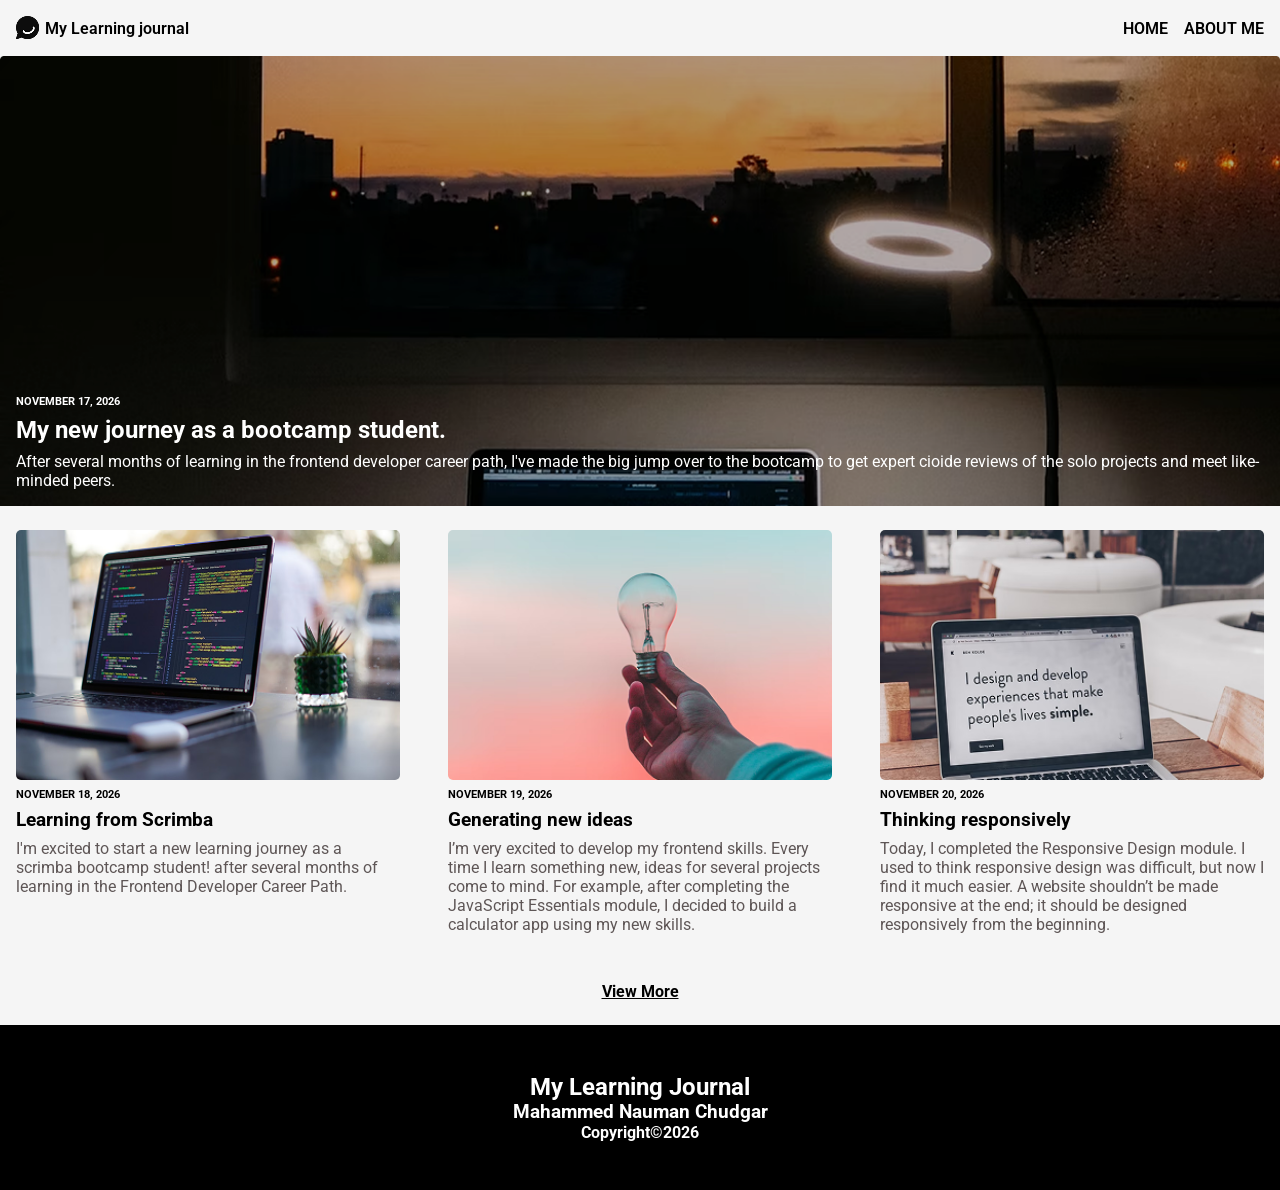
<file: index.html>
<!DOCTYPE html>
<html lang="en">
<head>
    <meta charset="UTF-8">
    <meta name="viewport" content="width=device-width, initial-scale=1.0">
    <title>Learning Journal</title>
    <link rel="stylesheet" href="/CSS/index.css">
    <link rel="preconnect" href="https://fonts.googleapis.com">
    <link rel="preconnect" href="https://fonts.gstatic.com" crossorigin>
    <link href="https://fonts.googleapis.com/css2?family=Roboto:ital,wght@0,100..900;1,100..900&display=swap" rel="stylesheet">
</head>
<body>
    <header>
        <section class="flex">
            <img src="/images/image 17.png" alt="Logo for learning journal." class="icon">
            <p>My Learning journal</p>
        </section>

        <nav>
            <a href="/HTML/index.html">HOME</a>
            <a href="/HTML/about.html">ABOUT ME</a>
        </nav>
    </header>

    <a href="/HTML/blog.html" class="hero-section">
        <h6>NOVEMBER 17, 2026</h6>
        <h2>My new journey as a bootcamp student.</h2>
        <p>After several months of learning in the frontend developer career path, I've made the big jump over to the bootcamp to get expert cioide reviews of the solo projects and meet like-minded peers.</p>
    </a>

    <main id="main">
        <section class="blog">
            <img src="/images/article-image-03.png" alt="Computer running some code." class="section-img">
            <h6>NOVEMBER 18, 2026</h6>
            <h3>Learning from Scrimba</h3>
            <p>I'm excited to start a new learning journey as a scrimba bootcamp student! after several months of learning in the Frontend Developer Career Path.</p>
        </section>

        <section class="blog">
            <img src="/images/article-image-02.png" alt="Bulb signifying brilliant new ideas." class="section-img">
            <h6>NOVEMBER 19, 2026</h6>
            <h3>Generating new ideas</h3>
            <p>I’m very excited to develop my frontend skills. Every time I learn something new, ideas for several projects come to mind. For example, after completing the JavaScript Essentials module, I decided to build a calculator app using my new skills.</p>
        </section>

        <section class="blog">
            <img src="/images/article-image-01.png" alt="Laptop displaying 'I design and develop experiences that make people's lives simple'." class="section-img">
            <h6>NOVEMBER 20, 2026</h6>
            <h3>Thinking responsively</h3>
            <p>Today, I completed the Responsive Design module. I used to think responsive design was difficult, but now I find it much easier. A website shouldn’t be made responsive at the end; it should be designed responsively from the beginning.</p>
        </section>

        <h2 class="view" data-id="view" id="view">View More</h2>
    </main>

    <footer>
        <h2>My Learning Journal</h2>
        <h3>Mahammed Nauman Chudgar</h3>
        <h4>Copyright©2026</h4>
    </footer>
    <script src="/JS/index.js" type="module"></script>
</body>
</html>
</file>
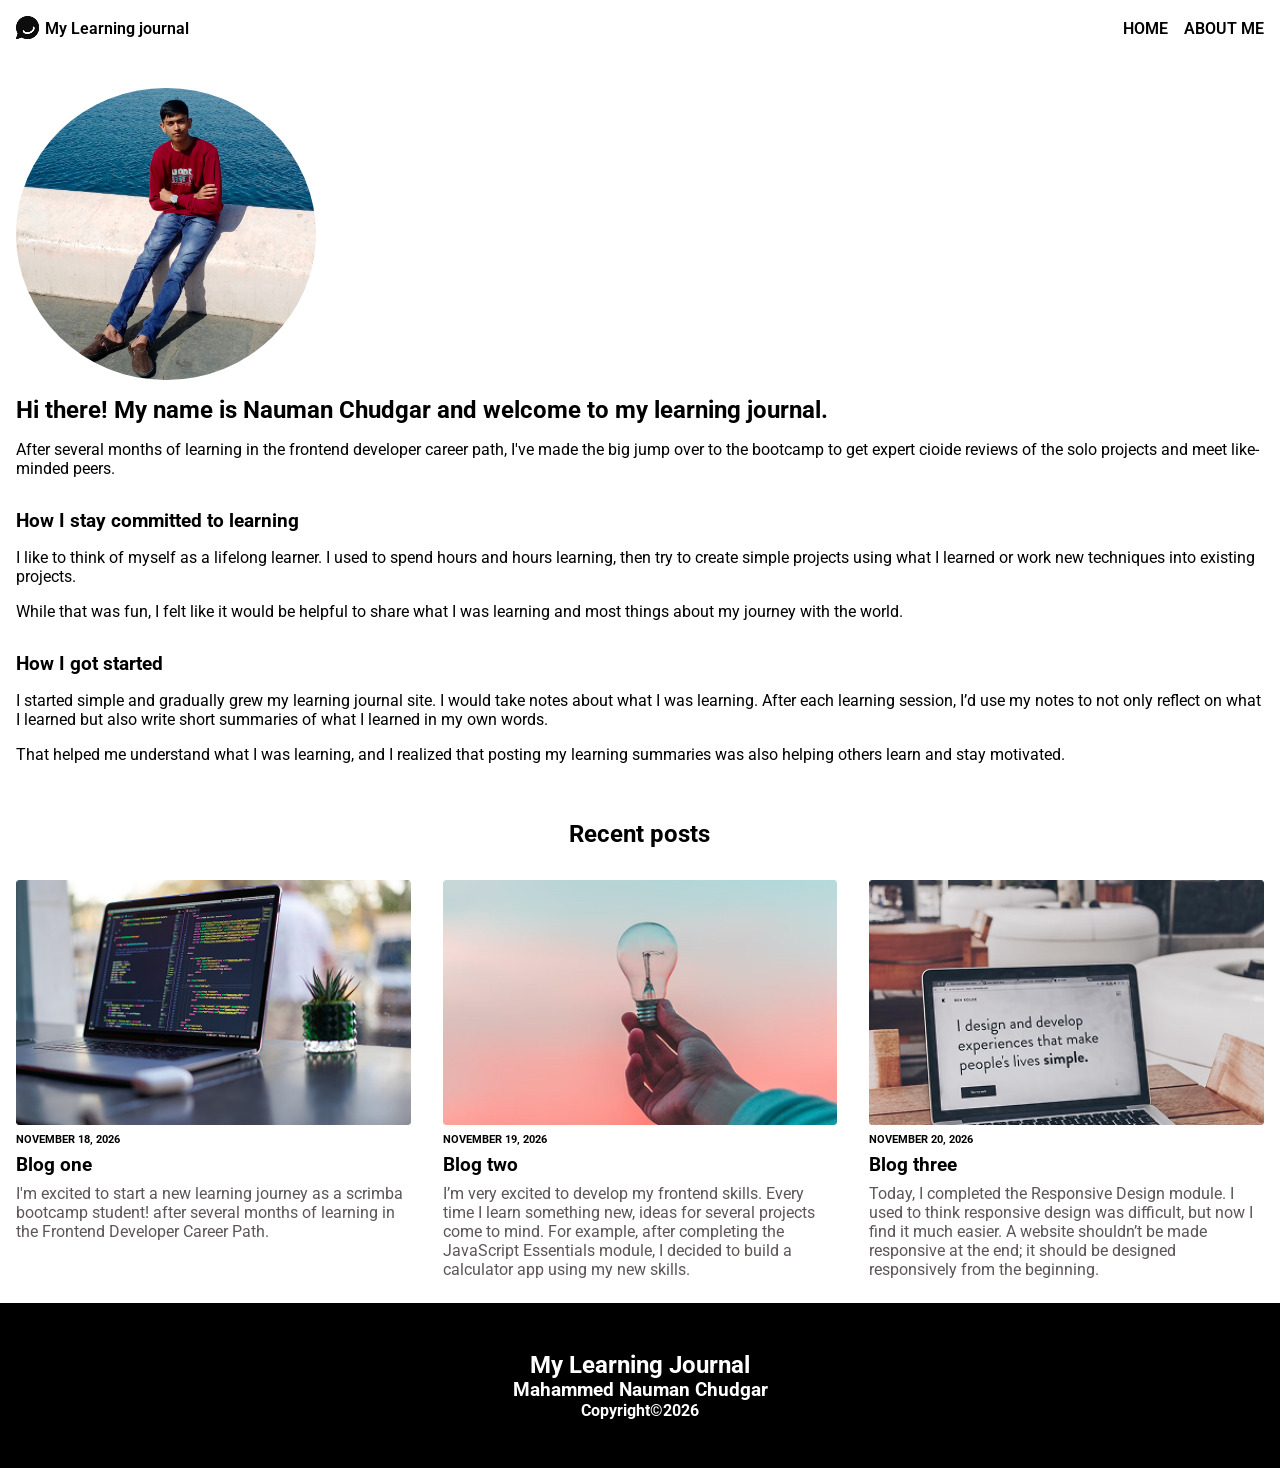
<file: HTML/about.html>
<!DOCTYPE html>
<html lang="en">
<head>
    <meta charset="UTF-8">
    <meta name="viewport" content="width=device-width, initial-scale=1.0">
    <title>Learning Journal</title>
    <link rel="stylesheet" href="/CSS/about.css">
    <link rel="preconnect" href="https://fonts.googleapis.com">
    <link rel="preconnect" href="https://fonts.gstatic.com" crossorigin>
    <link href="https://fonts.googleapis.com/css2?family=Roboto:ital,wght@0,100..900;1,100..900&display=swap" rel="stylesheet">
</head>
<body>
    <header>
        <section class="flex">
            <img src="/images/image 17.png" alt="Logo for learning journal." class="icon">
            <p>My Learning journal</p>
        </section>

        <nav>
            <a href="/index.html">HOME</a>
            <a href="/HTML/about.html">ABOUT ME</a>
        </nav>
    </header>

    <section class="hero-section">
        <div>
            <img src="/images/guide.jpg" alt="photo of nauman chudgar." class="guide">
            <h2>Hi there! My name is Nauman Chudgar and welcome to my learning journal.</h2>
            <p>After several months of learning in the frontend developer career path, I've made the big jump over to the bootcamp to get expert cioide reviews of the solo projects and meet like-minded peers.</p>
        </div>

        <div>
            <h3>How I stay committed to learning</h3>
            <p>
                I like to think of myself as a lifelong learner. I used to spend hours and hours learning, then try to create simple projects using what I learned or work new techniques into existing projects.
            </p>
            <p>
                While that was fun, I felt like it would be helpful to share what I was learning and most things about my journey with the world.
            </p>
        </div>

        <div>
            <h3>How I got started</h3>
            <p>
                I started simple and gradually grew my learning journal site. I would take notes about what I was learning. After each learning session, I’d use my notes to not only reflect on what I learned but also write short summaries of what I learned in my own words.
            </p>
            <p>
                That helped me understand what I was learning, and I realized that posting my learning summaries was also helping others learn and stay motivated.
            </p>
        </div>
    </section>

    <main>
        <h2 class="post">Recent posts</h2>
        <section class="blog">
            <img src="/images/article-image-03.png" alt="Computer running some code.">
            <h6>NOVEMBER 18, 2026</h6>
            <h3>Blog one</h3>
            <p>I'm excited to start a new learning journey as a scrimba bootcamp student! after several months of learning in the Frontend Developer Career Path.</p>
        </section>

        <section class="blog">
            <img src="/images/article-image-02.png" alt="Bulb signifying brilliant new ideas.">
            <h6>NOVEMBER 19, 2026</h6>
            <h3>Blog two</h3>
            <p>I’m very excited to develop my frontend skills. Every time I learn something new, ideas for several projects come to mind. For example, after completing the JavaScript Essentials module, I decided to build a calculator app using my new skills.</p>
        </section>

        <section class="blog">
            <img src="/images/article-image-01.png" alt="Laptop displaying 'I design and develop experiences that make people's lives simple'.">
            <h6>NOVEMBER 20, 2026</h6>
            <h3>Blog three</h3>
            <p>Today, I completed the Responsive Design module. I used to think responsive design was difficult, but now I find it much easier. A website shouldn’t be made responsive at the end; it should be designed responsively from the beginning.</p>
        </section>
    </main>

    <footer>
        <h2>My Learning Journal</h2>
        <h3>Mahammed Nauman Chudgar</h3>
        <h4>Copyright©2026</h4>
    </footer>
</body>
</html>
</file>
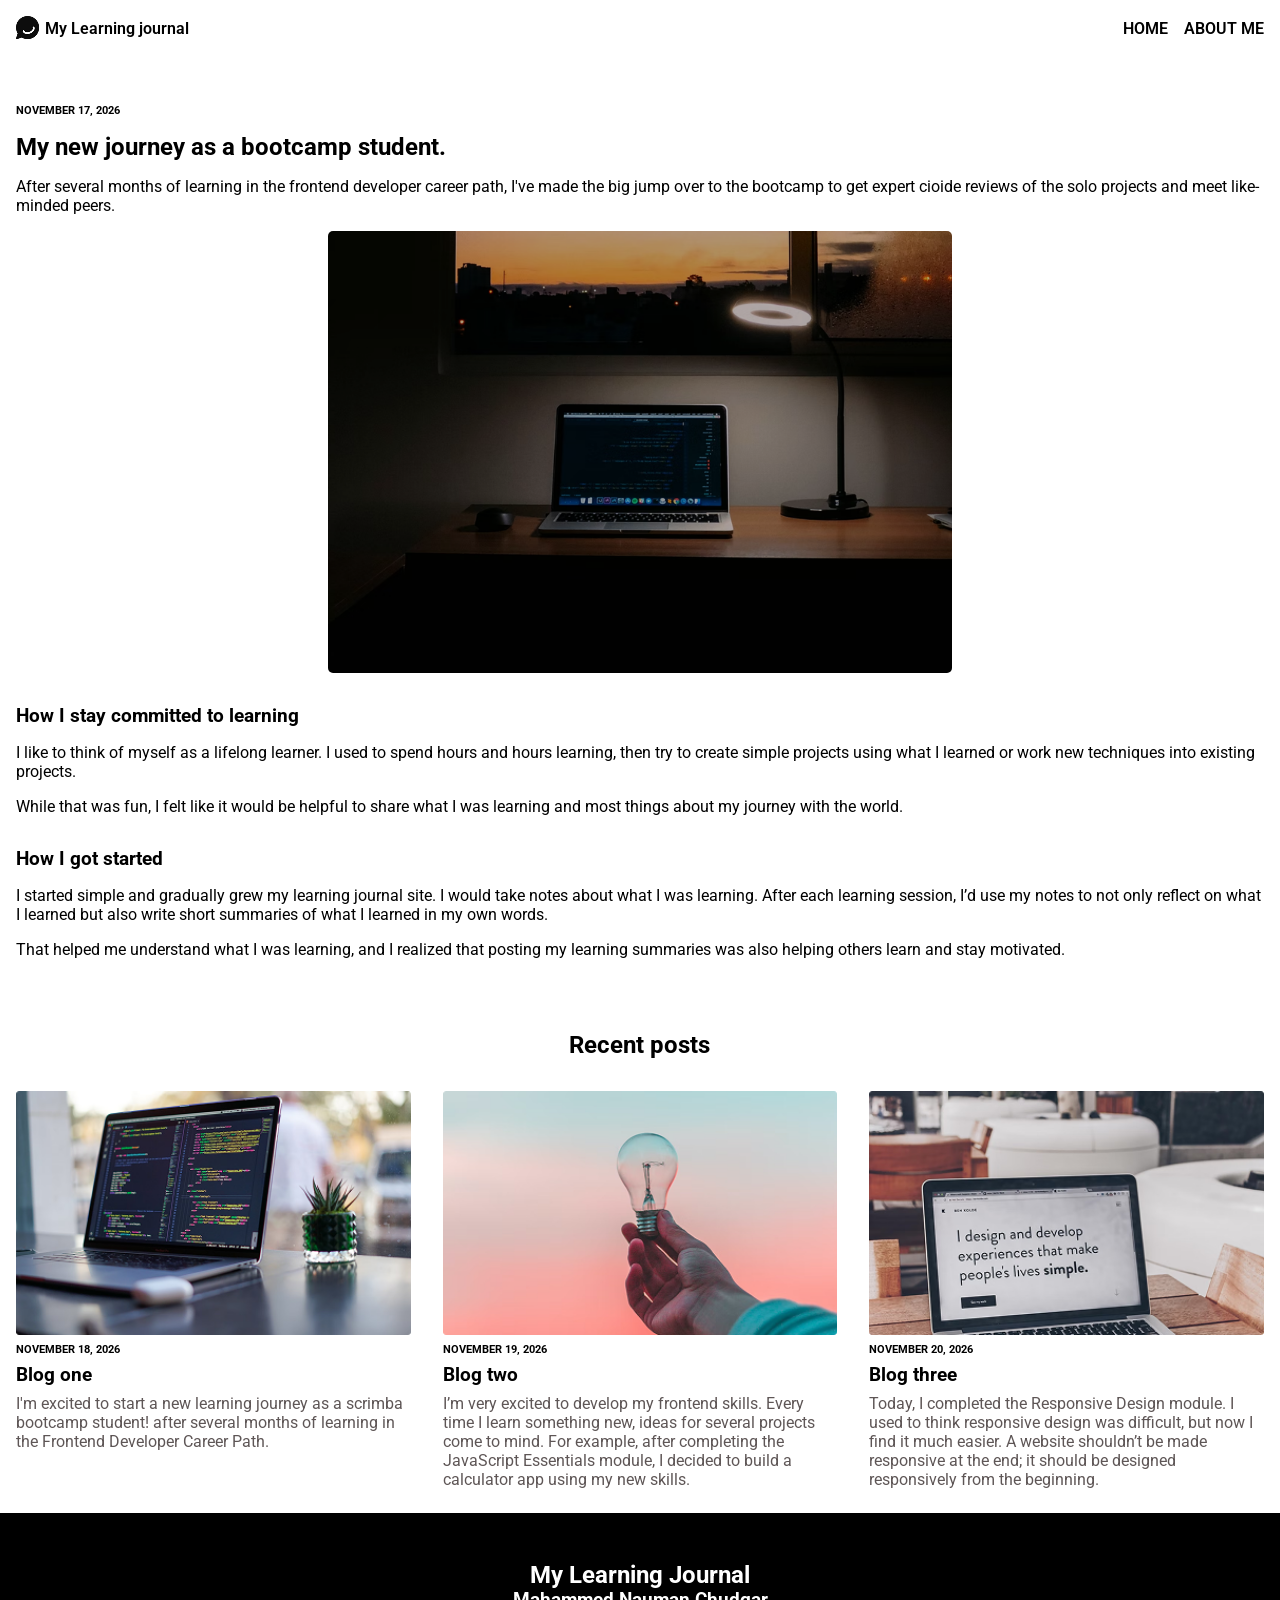
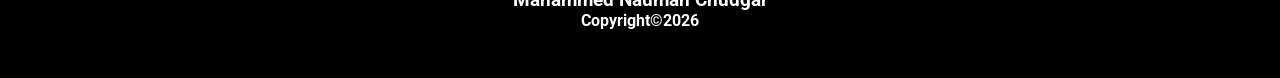
<file: HTML/blog.html>
<!DOCTYPE html>
<html lang="en">
<head>
    <meta charset="UTF-8">
    <meta name="viewport" content="width=device-width, initial-scale=1.0">
    <title>Learning Journal</title>
    <link rel="stylesheet" href="/CSS/blog.css">
    <link rel="preconnect" href="https://fonts.googleapis.com">
    <link rel="preconnect" href="https://fonts.gstatic.com" crossorigin>
    <link href="https://fonts.googleapis.com/css2?family=Roboto:ital,wght@0,100..900;1,100..900&display=swap" rel="stylesheet">
</head>
<body>
    <header>
        <section class="flex">
            <img src="/images/image 17.png" alt="Logo for learning journal." class="icon">
            <p>My Learning journal</p>
        </section>

        <nav>
            <a href="/index.html">HOME</a>
            <a href="/HTML/about.html">ABOUT ME</a>
        </nav>
    </header>

    <section class="hero-section">
        <div>
            <h6>NOVEMBER 17, 2026</h6>
            <h2>My new journey as a bootcamp student.</h2>
            <p>After several months of learning in the frontend developer career path, I've made the big jump over to the bootcamp to get expert cioide reviews of the solo projects and meet like-minded peers.</p>
            <img src="/images/article-image-hero.png" alt="Person studying to code.">
        </div>

        <div>
            <h3>How I stay committed to learning</h3>
            <p>
                I like to think of myself as a lifelong learner. I used to spend hours and hours learning, then try to create simple projects using what I learned or work new techniques into existing projects.
            </p>
            <p>
                While that was fun, I felt like it would be helpful to share what I was learning and most things about my journey with the world.
            </p>
        </div>

        <div>
            <h3>How I got started</h3>
            <p>
                I started simple and gradually grew my learning journal site. I would take notes about what I was learning. After each learning session, I’d use my notes to not only reflect on what I learned but also write short summaries of what I learned in my own words.
            </p>
            <p>
                That helped me understand what I was learning, and I realized that posting my learning summaries was also helping others learn and stay motivated.
            </p>
        </div>
    </section>

    <main>
        <h2 class="post">Recent posts</h2>
        <section class="blog">
            <img src="/images/article-image-03.png" alt="Computer running some code.">
            <h6>NOVEMBER 18, 2026</h6>
            <h3>Blog one</h3>
            <p>I'm excited to start a new learning journey as a scrimba bootcamp student! after several months of learning in the Frontend Developer Career Path.</p>
        </section>

        <section class="blog">
            <img src="/images/article-image-02.png" alt="Bulb signifying brilliant new ideas.">
            <h6>NOVEMBER 19, 2026</h6>
            <h3>Blog two</h3>
            <p>I’m very excited to develop my frontend skills. Every time I learn something new, ideas for several projects come to mind. For example, after completing the JavaScript Essentials module, I decided to build a calculator app using my new skills.</p>
        </section>

        <section class="blog">
            <img src="/images/article-image-01.png" alt="Laptop displaying 'I design and develop experiences that make people's lives simple'.">
            <h6>NOVEMBER 20, 2026</h6>
            <h3>Blog three</h3>
            <p>Today, I completed the Responsive Design module. I used to think responsive design was difficult, but now I find it much easier. A website shouldn’t be made responsive at the end; it should be designed responsively from the beginning.</p>
        </section>
    </main>

    <footer>
        <h2>My Learning Journal</h2>
        <h3>Mahammed Nauman Chudgar</h3>
        <h4>Copyright©2026</h4>
    </footer>
</body>
</html>
</file>
<file: CSS/index.css>
body {
    display: block;
    max-width: 480px;
    font-family: "Roboto", sans-serif;
    margin: 0 auto;
    background-color: lightgrey;
}

* {
    box-sizing: border-box;
    margin: 0;
}

header, body a, main, footer {
    background-color: whitesmoke;
}



.flex {
    display: flex;
    align-items: center;
    gap: 5px;
}

.icon {
    width: 1.5em;
    height: 1.5em;
}

a {
    text-decoration: none;
    color: black;
}

header {
    display: flex;
    align-items: center;
    justify-content: space-between;
    padding: 1em;
    font-weight: 600;
}

nav {
    display: flex;
    gap: 1em;
}

.hero-section {
    background-image: url("/images/article-image-hero.png");
    width: 100%;
    background-size: cover;
    color: #ffffff;
    display: flex;
    flex-direction: column;
    justify-content: flex-end;
    padding: 1em;
    height: 450px;
    gap: 0.5em;
    cursor: pointer;
}

main {
    padding: 1.5em 1em;
    display: grid;
    grid-template-columns: 1fr;
    gap: 3em;
}

.blog {
    display: flex;
    flex-direction: column;
    gap: .5em;
}

.blog img {
    width: 100%;
    align-self: center;
}

.blog p {
    color: rgb(94, 86, 86);
}

footer {
    background-color: black;
    color: white;
    text-align: center;
    padding: 3em 2em;
}

.section-img {
    height: 250px;
    border-radius: 5px;
}

.view {
    text-decoration: underline;
    font-size: 1rem;
    justify-self: center;
    cursor: pointer;
    display: block;
    align-self: center;
}

@media (min-width: 481px) and (max-width: 768px) {
    body {
        max-width: 768px;
    }
    main {
          grid-template-columns: 1fr 1fr;
    }
}

@media (min-width: 769px){
    body {
        max-width: 100vw;
    }

    main {
        grid-template-columns: 1fr 1fr 1fr;
    }

    .view {
        grid-column: span 3;
    }

    .hero-section {
        background-image: url("/images/article-image.png");
    }
}
</file>
<file: CSS/about.css>
body {
    display: block;
    max-width: 480px;
    font-family: "Roboto", sans-serif;
    margin: 0 auto;
    background-color: rgba(6, 6, 6, 0.719);
}

* {
    box-sizing: border-box;
    margin: 0;
}

header, body section , main , footer {
    background-color: white;
}


.flex {
    display: flex;
    align-items: center;
    gap: 5px;
}

.icon {
    width: 1.5em;
    height: 1.5em;
}

a {
    text-decoration: none;
    color: black;
}

header {
    display: flex;
    align-items: center;
    justify-content: space-between;
    padding: 1em;
    font-weight: 600;
}

nav {
    display: flex;
    gap: 1em;
}

.hero-section {
    padding: 2em 1em;
    display: flex;
    flex-direction: column;
    gap: 2em;
}

.guide {
    width: 50%;
    border-radius: 50%;
    align-self: center;
}

.hero-section div {
    display: flex;
    flex-direction: column;
    gap: 1em;
}

main {
    padding: 1.5em 1em;
    display: grid;
    grid-template-columns: 1fr;
    gap: 2em;
}

main h2 {
    justify-self: center;
}

.blog {
    display: flex;
    flex-direction: column;
    gap: .5em;
}

.blog img {
    width: 100%;
    align-self: center;
}

.blog p {
    color: rgb(94, 86, 86);
}

footer {
    background-color: black;
    color: white;
    text-align: center;
    padding: 3em 2em;
}

@media (min-width: 481px) and (max-width: 768px) {
    body {
        max-width: 768px;
    }
    main {
          grid-template-columns: 1fr 1fr;
    }

    .post {
        grid-column: span 2;
    }

    .guide {
        width: 200px;
    }
}

@media (min-width: 769px){
    body {
        max-width: 100vw;
    }

    main {
        grid-template-columns: 1fr 1fr 1fr;
    }

    .post {
        grid-column: span 3;
    }

    .guide {
        width: 300px;
        align-self: flex-start;
    }
}
</file>
<file: CSS/blog.css>
body {
    display: block;
    max-width: 480px;
    font-family: "Roboto", sans-serif;
    margin: 0 auto;
    background-color: rgba(6, 6, 6, 0.719);
}

* {
    box-sizing: border-box;
    margin: 0;
}

header, body section , main , footer {
    background-color: white;
}


.flex {
    display: flex;
    align-items: center;
    gap: 5px;
}

.icon {
    width: 1.5em;
    height: 1.5em;
}

a {
    text-decoration: none;
    color: black;
}

header {
    display: flex;
    align-items: center;
    justify-content: space-between;
    padding: 1em;
    font-weight: 600;
}

nav {
    display: flex;
    gap: 1em;
}

.hero-section {
    padding: 3em 1em;
    display: flex;
    flex-direction: column;
    gap: 2em;
}

.hero-section img {
    width: 100%;
    border-radius: 5px;
    align-self: center;
}

.hero-section div {
    display: flex;
    flex-direction: column;
    gap: 1em;
}

main {
    padding: 1.5em 1em;
    display: grid;
    grid-template-columns: 1fr;
    gap: 2em;
}

main h2 {
    justify-self: center;
}

.blog {
    display: flex;
    flex-direction: column;
    gap: .5em;
}

.blog img {
    width: 100%;
    align-self: center;
}

.blog p {
    color: rgb(94, 86, 86);
}

footer {
    background-color: black;
    color: white;
    text-align: center;
    padding: 3em 2em;
}

@media (min-width: 481px) and (max-width: 768px) {
    body {
        max-width: 768px;
    }
    main {
          grid-template-columns: 1fr 1fr;
    }

    .post {
        grid-column: span 2;
    }
}

@media (min-width: 769px){
    body {
        max-width: 100vw;
    }

    main {
        grid-template-columns: 1fr 1fr 1fr;
    }

    .post {
        grid-column: span 3;
    }

    .hero-section img {
        width: 50%;
    }
}
</file>
